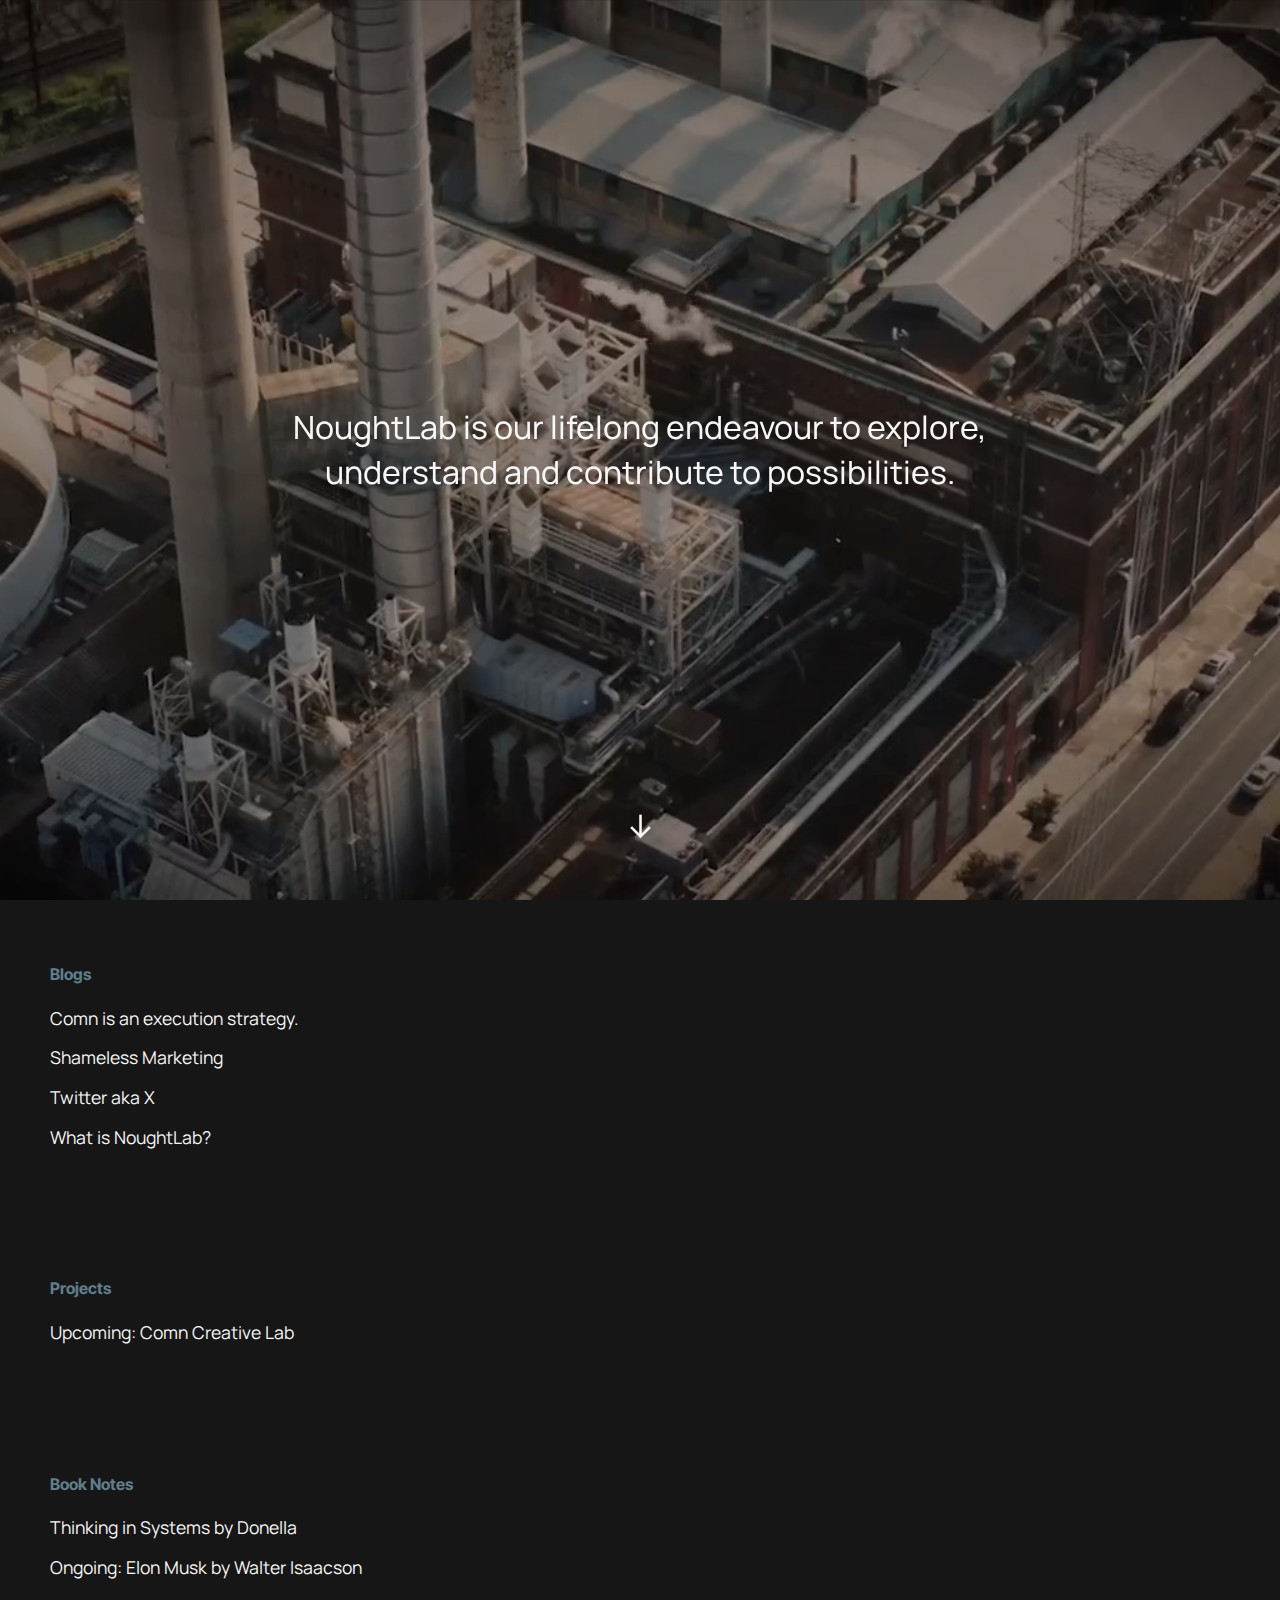
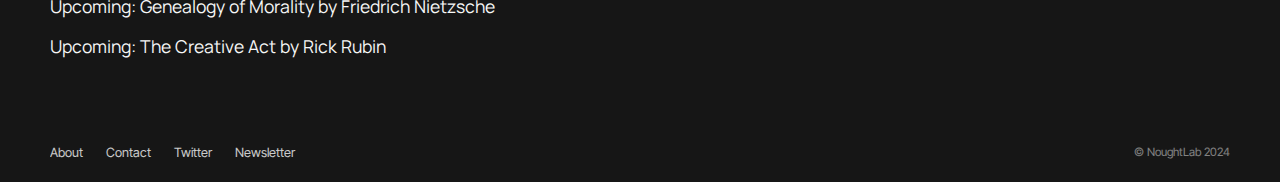
<file: index.html>
<!DOCTYPE html>
<html lang="en">
<head>
    
<script async src="https://www.googletagmanager.com/gtag/js?id=G-RJGYG67PS4"></script>
<script>
  window.dataLayer = window.dataLayer || [];
  function gtag(){dataLayer.push(arguments);}
  gtag('js', new Date());

  gtag('config', 'G-RJGYG67PS4');
    
</script>

    <meta charset="UTF-8">
    <meta name="viewport" content="width=device-width, initial-scale=1.0">
    <meta property="og:title" content="NoughtLab" />
    <meta property="og:description" content="A space for us to share, a space for you to explore." />
    <meta property="og:image" content="https://anuragmmer.github.io/noughtlab/meta/noughtlab.png" />
    <meta property="og:url" content="https://noughtlab.com/" />
    <meta property="og:type" content="website" />
    <meta
      name="description"
      content="NoughtLab is our home on the internet, where we document our projects, thoughts, and learnings.">

    <meta name="twitter:card" content="summary_large_image">
    <meta name="twitter:title" content="NoughtLab">
    <meta name="twitter:description" content="NoughtLab is our home on the internet, where we document our projects, thoughts, and learnings.">
    <meta name="twitter:image" content="https://anuragmmer.github.io/noughtlab/meta/noughtlab.png">
    <meta name="twitter:site" content="@NoughtLab">

    <title>NoughtLab</title>
    <link rel="icon" href="https://raw.githubusercontent.com/anuragmmer/noughtlab/main/meta/favicon.png" type="image/png">
    <link href="https://fonts.googleapis.com/css2?family=Inter+Tight:wght@100;400;700&display=swap" rel="stylesheet">
    <link href="https://fonts.googleapis.com/css2?family=Manrope:wght@200..800&display=swap" rel="stylesheet">
    <link rel="stylesheet" href="https://cdnjs.cloudflare.com/ajax/libs/font-awesome/4.7.0/css/font-awesome.min.css">

    <link rel="stylesheet" href="/styles/land.css">
</head>
<body class="dark-mode">
    
    <div class="main-content">
        <div class="intro-section">
            <video class="video-background" id="intro-video" loop muted playsinline autoplay disableRemotePlayback>
                <source src="assets/intro.mp4" type="video/mp4">
                Your browser does not support the video tag.
            </video>
            <div class="intro-text">
                NoughtLab is our lifelong endeavour to explore, understand and contribute to possibilities.
            </div>
            <div class="scroll-indicator">↓</div>
        </div>

        <div class="header">
            <div class="header-text">
                NoughtLab is our lifelong endeavour to explore, understand and contribute to possibilities. &nbsp;
            </div>
        </div>


        <div class="content-section">
            <h2 class="section-heading" id="blogs-heading">Blogs</h2>

            
            <div class="item">
                <a href="blogs/comn-is-an-execution-strategy.html" class="item-title">Comn is an execution strategy.</a>
            </div>

              <div class="item">
                <a href="blogs/shameless-marketing.html" class="item-title">Shameless Marketing</a>
            </div>          
            
            <div class="item">
                <a href="blogs/twitter-aka-x.html" class="item-title">Twitter aka X</a>
            </div>

            <div class="item">
                <a href="blogs/wht-nlb.html" class="item-title">What is NoughtLab?</a>
            </div>

        </div>

        <div class="content-section">
            <h2 class="section-heading" id="projects">Projects</h2>

            <div class="item">
                <a href="https://comnstudio.com/" class="item-title">Upcoming: Comn Creative Lab</a>
            </div>

        </div>

        <div class="content-section">
            
            <h2 class="section-heading" id="books-heading">Book Notes</h2>

            <div class="item">
                <a href="https://docs.google.com/document/d/1gxwP4BaRGCsdtT-sLjZHfvvj3NilBuEN9kXefjUnG4k/edit?usp=sharing" class="item-title">Thinking in Systems by Donella </a>
            </div>

            <div class="item">
                <a href="https://www.goodreads.com/review/list/68739891-anurag-kumar?ref=nav_mybooks&shelf=currently-reading" class="item-title">Ongoing: Elon Musk by Walter Isaacson </a>
            </div>
            
            <div class="item">
                <a href="#" class="item-title">Upcoming: Genealogy of Morality by Friedrich Nietzsche </a>
            </div>
            
            <div class="item">
                <a href="#" class="item-title">Upcoming: The Creative Act by Rick Rubin </a>
            </div>

        </div>



        <div class="footer">
            <div class="footer-links">
                <a href="#" id="about-link">About</a>
                <a href="#" id="contact-link">Contact</a>
                <a href="https://x.com/NoughtLab" id="Twitter">Twitter</a>
                <a href="https://newsletter.noughtlab.com/" id="Twitter">Newsletter</a>
            </div>
            <div class="copyright">© NoughtLab 2024</div>
        </div>
    </div>

    <div class="modal-section" id="about-section">
        <div class="modal-content">
            <p>This is where we gather and share what we're learning about everything from economics to design, market research to psychology. As we keep digging into new ideas, we’ll be posting what we find—insights, observations, experiments—right here.</p>
            <a href="#" class="back-button" data-modal="about-section"><span class="back-arrow">↤</span></a>
        </div>
    </div>

    <div class="modal-section" id="contact-section">
        <div class="modal-content">
            <div class="contact-info">
                <h3>Anurag Kumar  <a href="https://x.com/anrg_u"><i class="fa fa-twitter" style="font-size:24px;color:rgb(29, 161, 242)"></i></a></h3>
                <p1>Brand Designer, Lead Researcher</p1>
                <p2><a href="mailto:anurg@gmx.com">anurg@gmx.com</a></p2>
            </div>
            <div class="contact-info">
                <h3>Kumar Aadarsh  <a href="https://x.com/JustKumarr"><i class="fa fa-twitter" style="font-size:24px;color:rgb(29, 161, 242)"></i></a></h3>
                <p1>Consumer Researcher</p1>
                <p2><a href="mailto:arsh.kumar.aadarsh@gmail.com">arsh.kumar.aadarsh@gmail.com</a></p2>
                
            </div>

            <a href="#" class="back-button" data-modal="contact-section"><span class="back-arrow">↤</span></a>
        </div>
    </div>
    <script src="/scripts/land.js"></script>
</body>
</html>
</file>
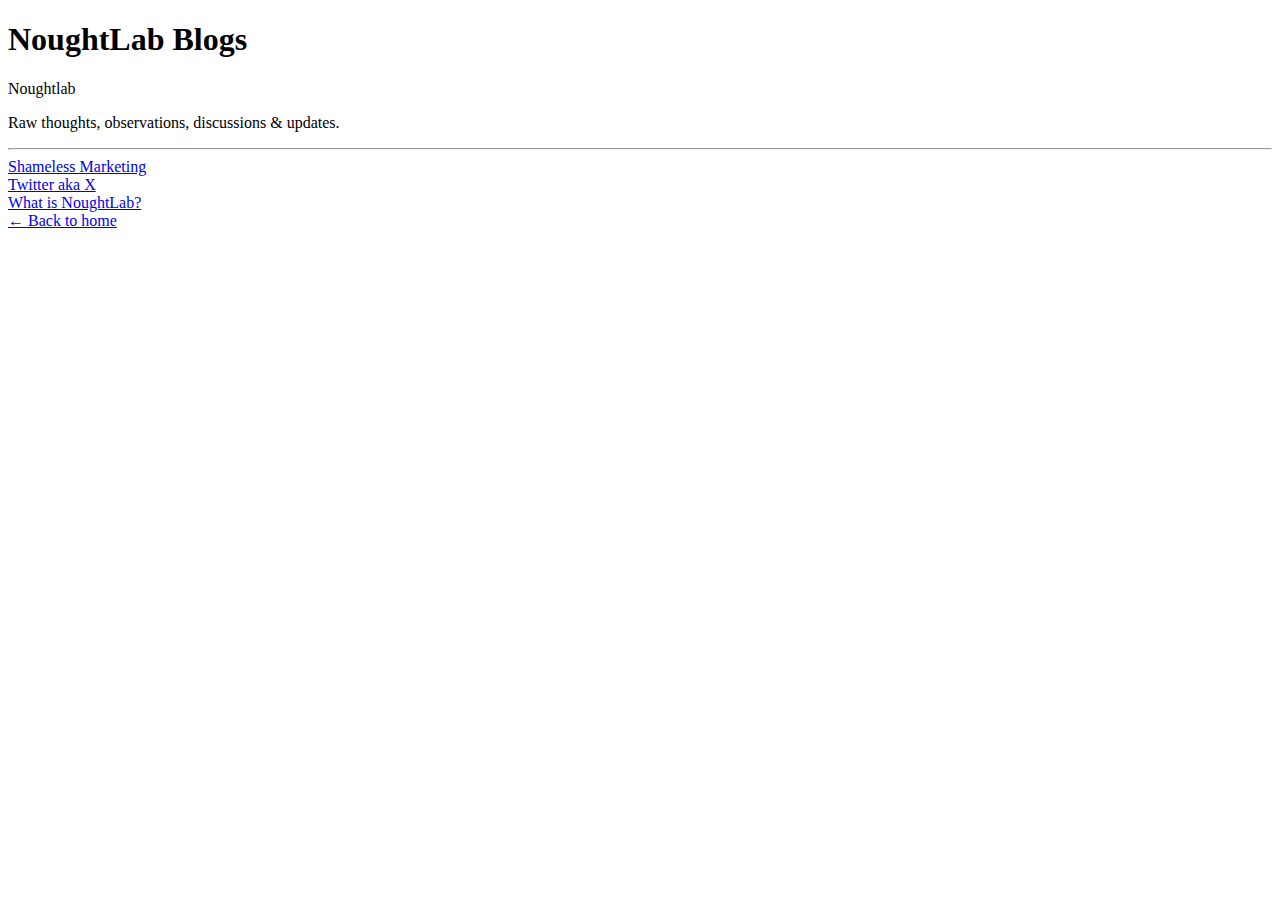
<file: blogs/index.html>
<!DOCTYPE html>
<html lang="en">
<head>
    
   <style>

  </style>
    
    <script>
        window.dataLayer = window.dataLayer || [];
        function gtag(){dataLayer.push(arguments);}
        gtag('js', new Date());
      
        gtag('config', 'G-RJGYG67PS4');
      </script>
      
    <meta charset="UTF-8">
    <meta name="viewport" content="width=device-width, initial-scale=1.0">

    <meta property="og:description" content="Raw thoughts, observations, discussions & updates." />
    <meta property="og:image" content="https://anuragmmer.github.io/noughtlab/meta/blogs.png" />
    <meta property="og:url" content="https://noughtlab.com/blogs" />
    <meta property="og:type" content="website" />
    
    <meta name="twitter:card" content="summary_large_image">
    <meta name="twitter:title" content="Blogs | NoughtLab">
    <meta name="twitter:description" content="Raw thoughts, observations, discussions & updates.">
    <meta name="twitter:image" content="https://anuragmmer.github.io/noughtlab/meta/blogs.png">
    <meta name="twitter:site" content="@NoughtLab">

    <title>NoughtLab Blogs</title>
    <link rel="icon" href="https://raw.githubusercontent.com/anuragmmer/noughtlab/main/meta/favicon.png" type="image/png">
    <link href="https://fonts.googleapis.com/css2?family=Inter+Tight:wght@300&family=Manrope:wght@100;400&display=swap" rel="stylesheet">
    <style>
        
    ::selection {
      background-color: #FFD700; 
      color: #000; 

        :root {
            --bg-color: #161616;
            --text-color: #f7f7f7;
            --header-bg: rgba(26, 26, 26, 0.9);
        }

        body {
            font-family: 'Manrope', sans-serif;
            line-height: 1.6;
            color: var(--text-color);
            background-color: var(--bg-color);
            max-width: 800px;
            margin: 0 auto;
            padding: 20px;
            transition: background-color 0.3s, color 0.3s;
        }

        header {
            position: fixed;
            top: 0;
            left: 0;
            right: 0;
            background-color: var(--header-bg);
            padding: 10px 20px;
            display: flex;
            justify-content: space-between;
            align-items: center;
            z-index: 1000;
            transition: transform 0.3s;
            transform: translateY(-100%);
        }

        header.visible {
            transform: translateY(0);
        }

        #header-title {
            font-size: 2em;
            margin: 0;
            white-space: nowrap;
            overflow: hidden;
            text-overflow: ellipsis;
            max-width: 70%;
        }

        #logo {
            font-family: 'Manrope', sans-serif;
            font-weight: 100;
            font-size: 1.2em;
        }

        .horizontal-line {
            border: none;
            height: 1px;
            background-color: var(--text-color);
            margin: 0.8rem 0;
            opacity: 10%;
        }

        .blog-list {
            margin-bottom: 4rem;
        }
         
        .back-link {
            margin-top: 2em;
            margin-bottom: 1rem;
            display: inline-block;
            text-decoration: none;
            color: #f7f7f7;
            opacity: 50%;
            
        }


        .description {
            font-family: 'Inter Tight', sans-serif;
            margin-bottom: 1rem;
            font-weight: 100;
            font-size: 0.9rem;
            opacity: 100%;
            color: #607d8b;
        }

        .blog-preview {
            margin-top: 2rem;
            margin-bottom: -1rem;
        }

        .blog-title {
            font-size: 1.4rem;
            color: var(--text-color);
            text-decoration: none;
            position: relative;
            display: inline-block;
        }

        .blog-title::after {
            content: '';
            position: absolute;
            width: 100%;
            height: 1px;
            bottom: -2px;
            left: 0;
            background-color: var(--text-color);
            transform-origin: bottom right;
            transform: scaleX(0);
            transition: transform 0.2s ease;
        }

        .blog-title:hover::after {
            transform: scaleX(1);
            transform-origin: bottom left;

        }

        @media (max-width: 600px) {
            body {
                padding: 20px; 
                margin-top: 25vh;
            }

            #header-title {
                font-size: 1.2em;
            }

            #logo {
                font-size: 1em;
            }

            .content {
                margin-top: 50px; 
            }
        }
    </style>
</head>
<body>
    <header>
        <h1 id="header-title">NoughtLab Blogs</h1>
        <div id="logo">Noughtlab</div>
    </header>

    <div class="main-content">
        <section class="content-section">
            <p class="description">
                Raw thoughts, observations, discussions & updates.
            </p>
            <hr class="horizontal-line">

        <section class="blog-list">

            <div class="blog-preview">
                <a href="shameless-marketing.html" class="blog-title">Shameless Marketing</a>
            </div>          
            

            <div class="blog-preview">

                <a href="twitter-aka-x.html" class="blog-title">Twitter aka X</a>

            </div>

            <div class="blog-preview">

                <a href="wht-nlb.html" class="blog-title">What is NoughtLab?</a>

            </div>



        </section>

            <div class="back-button">
                <a href="/" class="back-link">← Back to home</a>
            </div>
            
        </section>
    </div>

    <script>
        document.addEventListener('DOMContentLoaded', () => {
            const header = document.querySelector('header');
            const headerTitle = document.getElementById('header-title');
            const logo = document.getElementById('logo');
            const originalTitle = headerTitle.textContent;

            window.addEventListener('scroll', () => {
                if (window.scrollY > 100) {
                    header.classList.add('visible');
                    headerTitle.style.display = 'block';
                    logo.style.display = 'none';
                } else {
                    header.classList.remove('visible');
                    headerTitle.textContent = originalTitle;
                    logo.style.display = 'block';
                }
            });
        });
    </script>
</body>
</html>
</file>
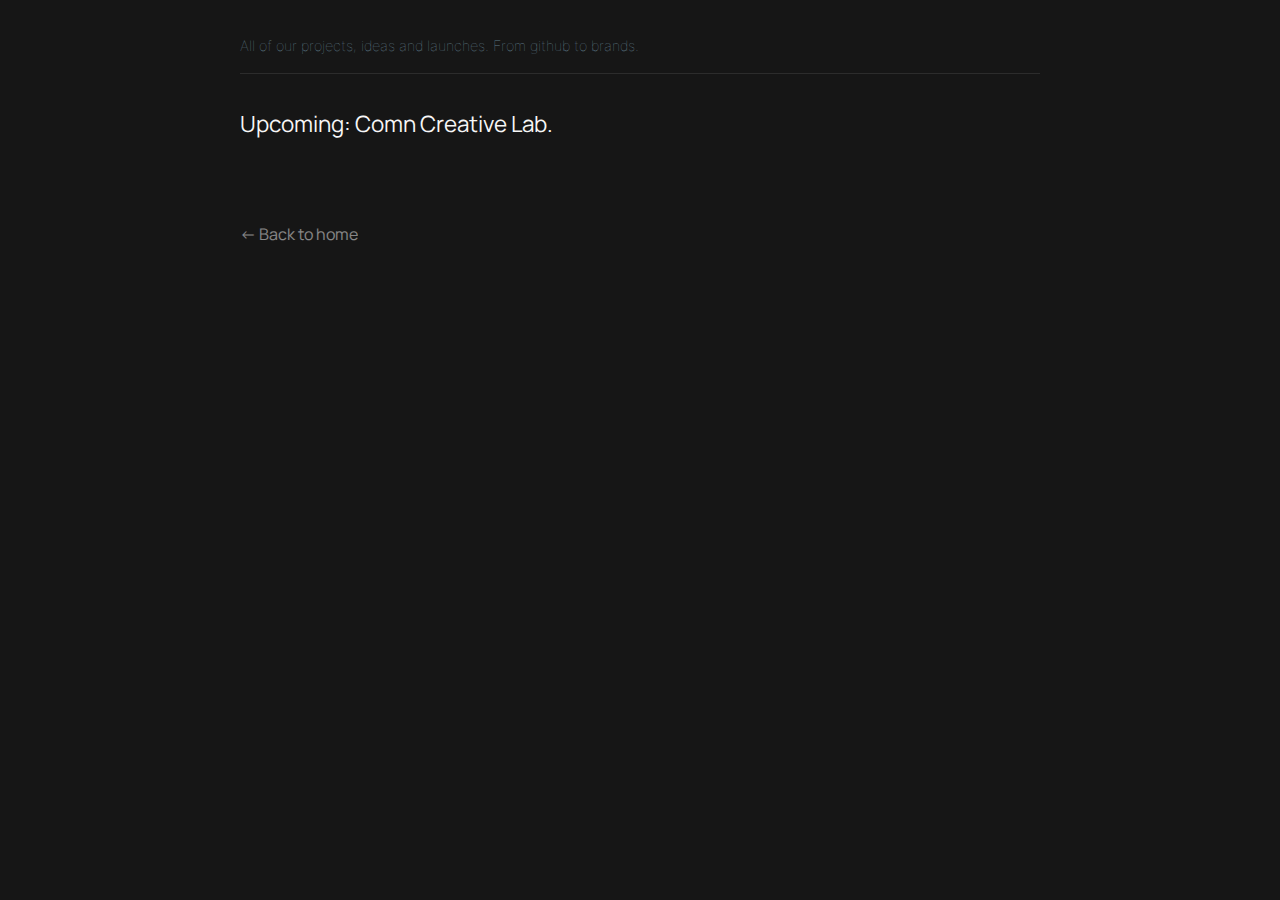
<file: projects/index.html>
<!DOCTYPE html>
<html lang="en">
<head>

    <script>
        window.dataLayer = window.dataLayer || [];
        function gtag(){dataLayer.push(arguments);}
        gtag('js', new Date());
      
        gtag('config', 'G-RJGYG67PS4');
      </script>      

    <meta charset="UTF-8">
    <meta name="viewport" content="width=device-width, initial-scale=1.0">

    <meta property="og:description" content="All of our projects, ideas and launches." />
    <meta property="og:image" content="https://anuragmmer.github.io/noughtlab/meta/projects.png" />
    <meta property="og:url" content="https://noughtlab.com/projects" />
    <meta property="og:type" content="website" />
    
    <meta name="twitter:card" content="summary_large_image">
    <meta name="twitter:title" content="Projects | NoughtLab">
    <meta name="twitter:description" content="All of our projects, ideas and launches.">
    <meta name="twitter:image" content="https://anuragmmer.github.io/noughtlab/meta/projects.png">
    <meta name="twitter:site" content="@NoughtLab">

    <title>NoughtLab Projects</title>
    <link rel="icon" href="https://raw.githubusercontent.com/anuragmmer/noughtlab/main/meta/favicon.png" type="image/png">
    <link href="https://fonts.googleapis.com/css2?family=Inter+Tight:wght@300&family=Manrope:wght@100;400&display=swap" rel="stylesheet">
    <style>
        :root {
            --bg-color: #161616;
            --text-color: #f7f7f7;
            --header-bg: rgba(26, 26, 26, 0.9);
        }

        body {
            font-family: 'Manrope', sans-serif;
            line-height: 1.6;
            color: var(--text-color);
            background-color: var(--bg-color);
            max-width: 800px;
            margin: 0 auto;
            padding: 20px;
            transition: background-color 0.3s, color 0.3s;
        }

        header {
            position: fixed;
            top: 0;
            left: 0;
            right: 0;
            background-color: var(--header-bg);
            padding: 10px 20px;
            display: flex;
            justify-content: space-between;
            align-items: center;
            z-index: 1000;
            transition: transform 0.3s;
            transform: translateY(-100%);
        }

        header.visible {
            transform: translateY(0);
        }

        #header-title {
            font-size: 2em;
            margin: 0;
            white-space: nowrap;
            overflow: hidden;
            text-overflow: ellipsis;
            max-width: 70%;
        }

        #logo {
            font-family: 'Manrope', sans-serif;
            font-weight: 100;
            font-size: 1.2em;
        }

        .horizontal-line {
            border: none;
            height: 1px;
            background-color: var(--text-color);
            margin: 0.8rem 0;
            opacity: 10%;
        }

        .project-list {
            margin-bottom: 4rem;
        }
         
        .back-link {
            margin-top: 2em;
            margin-bottom: 1rem;
            display: inline-block;
            text-decoration: none;
            color: #f7f7f7;
            opacity: 50%;
            
        }


        .description {
            font-family: 'Inter Tight', sans-serif;
            margin-bottom: 1rem;
            font-weight: 100;
            font-size: 0.9rem;
            opacity: 100%;
            color: #607d8b;
        }

        .project-preview {
            margin-top: 2rem;
            margin-bottom: -1rem;
        }

        .project-title {
            font-size: 1.4rem;
            color: var(--text-color);
            text-decoration: none;
            position: relative;
            display: inline-block;
        }

        .project-title::after {
            content: '';
            position: absolute;
            width: 100%;
            height: 2px;
            bottom: -4px;
            left: 0;
            background-color: var(--text-color);
            transform-origin: bottom right;
            transform: scaleX(0);
            transition: transform 0.2s ease-out;
        }

        .project-title:hover::after {
            transform: scaleX(1);
            transform-origin: bottom left;

        }

        @media (max-width: 600px) {
            body {
                padding: 20px; 
                margin-top: 25vh;
            }

            #header-title {
                font-size: 1.2em;
            }

            #logo {
                font-size: 1em;
            }

            .content {
                margin-top: 50px; 
            }
        }
    </style>
</head>
<body>
    <header>
        <h1 id="header-title">NoughtLab Projects</h1>
        <div id="logo">Noughtlab</div>
    </header>

    <div class="main-content">
        <section class="content-section">
            <p class="description">
                All of our projects, ideas and launches. From github to brands.
            </p>
            <hr class="horizontal-line">

        <section class="project-list">


            <div class="project-preview">
                <a href="#" class="project-title">Upcoming: Comn Creative Lab.</a>
            </div>


        </section>
            <div class="back-button">
                <a href="/" class="back-link">← Back to home</a>
            </div>
        </section>
    </div>

    <script>
        document.addEventListener('DOMContentLoaded', () => {
            const header = document.querySelector('header');
            const headerTitle = document.getElementById('header-title');
            const logo = document.getElementById('logo');
            const originalTitle = headerTitle.textContent;

            window.addEventListener('scroll', () => {
                if (window.scrollY > 100) {
                    header.classList.add('visible');
                    headerTitle.style.display = 'block';
                    logo.style.display = 'none';
                } else {
                    header.classList.remove('visible');
                    headerTitle.textContent = originalTitle;
                    logo.style.display = 'block';
                }
            });
        });
    </script>
</body>
</html>
</file>
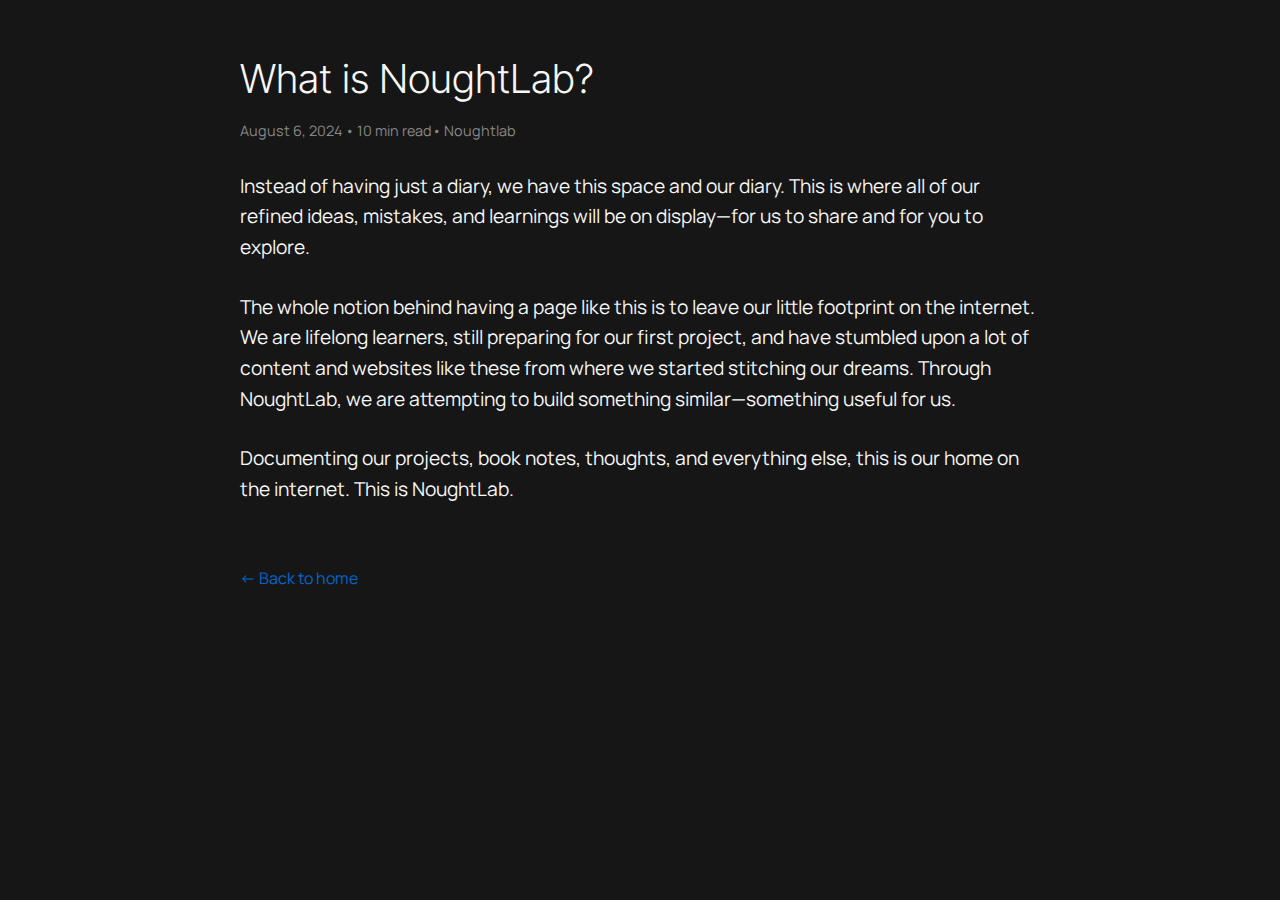
<file: what_is_noughtlab.html>
<!DOCTYPE html>
<html lang="en">
<head>
    <meta charset="UTF-8">
    <meta name="viewport" content="width=device-width, initial-scale=1.0">
    <title>What is NoughtLab? | Noughtlab</title>
    <link href="https://fonts.googleapis.com/css2?family=Inter+Tight:wght@400;700&family=Manrope:wght@400;700&family=Playfair+Display:wght@700&display=swap" rel="stylesheet">
    <link rel="stylesheet" href="bg-styles.css">
</head>
<body class="dark-mode">
    <header>
        <h1 id="header-title">What is NoughtLab?</h1>
        <div id="logo">Noughtlab</div>
        <button id="theme-toggle" aria-label="Toggle dark mode">💡</button>
    </header>
    <main>
        <article>
            <h1>What is NoughtLab?</h1>
            <div class="meta">August 6, 2024 • 10 min read• Noughtlab</div>
            <div class="content">
                <p>Instead of having just a diary, we have this space and our diary. This is where all of our refined ideas, mistakes, and learnings will be on display—for us to share and for you to explore.</p>

                <p>The whole notion behind having a page like this is to leave our little footprint on the internet. We are lifelong learners, still preparing for our first project, and have stumbled upon a lot of content and websites like these from where we started stitching our dreams. Through NoughtLab, we are attempting to build something similar—something useful for us.</p>
                
                <p>Documenting our projects, book notes, thoughts, and everything else, this is our home on the internet. This is NoughtLab.</p>
                
            </div>
        </article>
    </main>
    <a href="/" class="back-link">← Back to home</a>
    <script src="bg-script.js"></script>
</body>
</html>
</file>
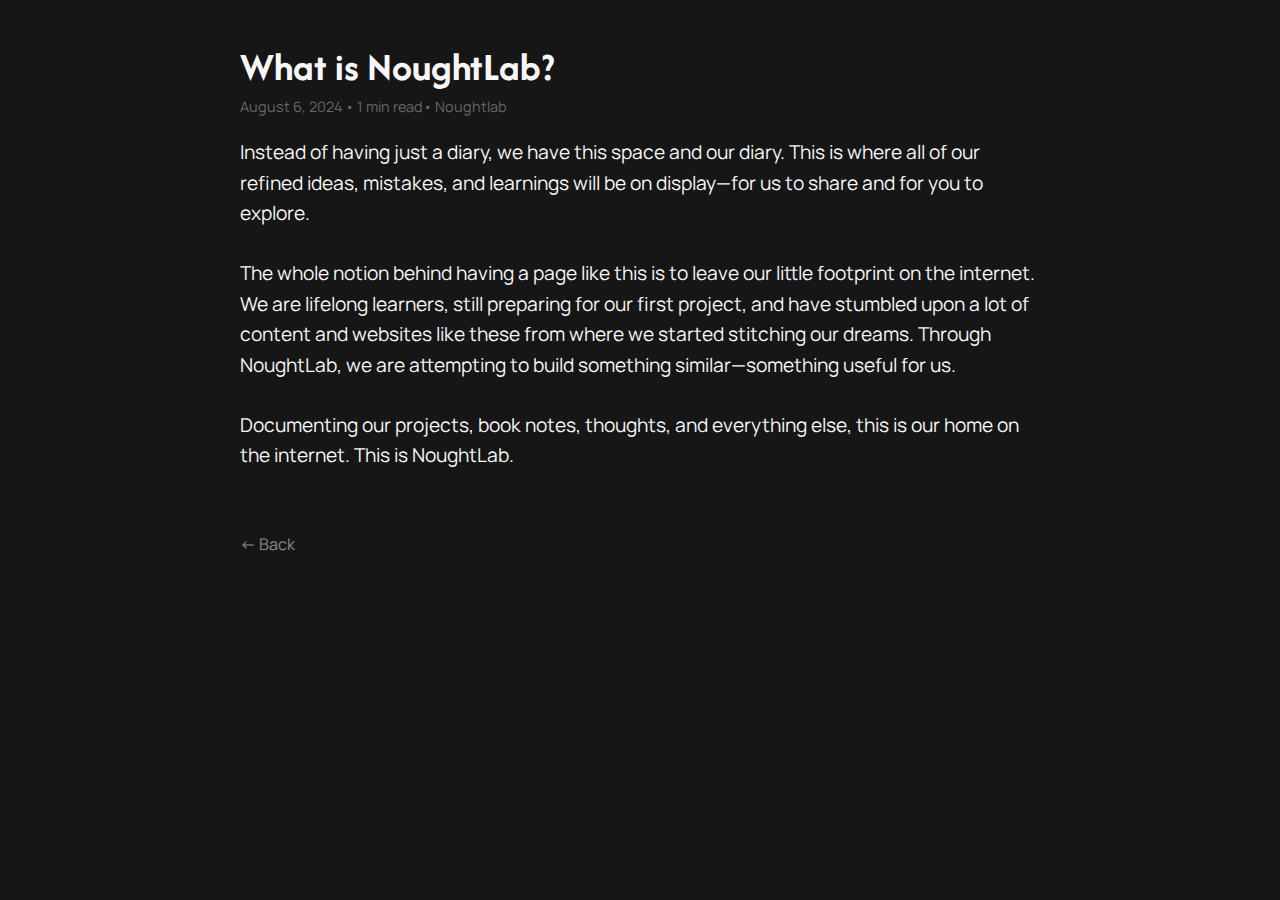
<file: blogs/wht-nlb.html>
<!DOCTYPE html>
<html lang="en">
<head>
    
<!-- Google tag (gtag.js) -->
<script async src="https://www.googletagmanager.com/gtag/js?id=G-RJGYG67PS4"></script>
<script>
  window.dataLayer = window.dataLayer || [];
  function gtag(){dataLayer.push(arguments);}
  gtag('js', new Date());

  gtag('config', 'G-RJGYG67PS4');
</script>

    <meta charset="UTF-8">
    <meta name="viewport" content="width=device-width, initial-scale=1.0">

    <meta property="og:description" content="The idea behind NoughtLab." />
    <meta property="og:image" content="https://anuragmmer.github.io/noughtlab/meta/blogs.png" />
    <meta property="og:url" content="https://noughtlab.com/wht-nlb.com" />
    <meta property="og:type" content="website" />
    
    <meta name="twitter:card" content="summary_large_image">
    <meta name="twitter:title" content="What is NoughtLab?">
    <meta name="twitter:description" content="The idea behind NoughtLab.">
    <meta name="twitter:image" content="https://anuragmmer.github.io/noughtlab/meta/blogs.png">
    <meta name="twitter:site" content="@NoughtLab">
    
    <title>What is NoughtLab? | Noughtlab</title>
    <link rel="icon" href="https://raw.githubusercontent.com/anuragmmer/noughtlab/main/meta/favicon.png" type="image/png">
    <link href="https://fonts.googleapis.com/css2?family=Inter+Tight:wght@400;700&family=Manrope:wght@400;700&family=Playfair+Display:wght@700&display=swap" rel="stylesheet">
    <link rel="stylesheet" href="bg-styles.css">
</head>
<body class="dark-mode">
    <header>
        <h1 id="header-title">What is NoughtLab?</h1>
        <div id="logo">Noughtlab</div>
        <button id="theme-toggle" aria-label="Toggle dark mode"></button>
    </header>
    <main>
        <article>
            <h1>What is NoughtLab?</h1>
            <div class="meta">August 6, 2024 • 1 min read• Noughtlab</div>
            <div class="content">
                <p>Instead of having just a diary, we have this space and our diary. This is where all of our refined ideas, mistakes, and learnings will be on display—for us to share and for you to explore.</p>

                <p>The whole notion behind having a page like this is to leave our little footprint on the internet. We are lifelong learners, still preparing for our first project, and have stumbled upon a lot of content and websites like these from where we started stitching our dreams. Through NoughtLab, we are attempting to build something similar—something useful for us.</p>
                
                <p>Documenting our projects, book notes, thoughts, and everything else, this is our home on the internet. This is NoughtLab.</p>
                
            </div>
        </article>
    </main>
    <a href="/blogs" class="back-link">← Back</a>
    <script src="bg-script.js"></script>
</body>
</html>
</file>
<file: styles/land.css>
:root {
    --bg-color: #161616;
    --text-color: #f7f7f7;
    --inverse-bg-color: #161616;
    --inverse-text-color: #f7f7f7;
    --bg-color-rgb: 22, 22, 22;
    --text-color-rgb: 247, 247, 247;
}
body, html {
    margin: 0;
    padding: 0;
    font-family: 'Inter Tight', sans-serif;
    line-height: 1.4;
    min-height: 100vh;
    scroll-behavior: smooth;
    color: var(--text-color);
    background-color: var(--bg-color);
    transition: background-color 0.3s ease, color 0.3s ease;
}
body.dark-mode {
    --bg-color: #161616;
    --text-color: #f7f7f7;
    --inverse-bg-color: #161616;
    --inverse-text-color: #f7f7f7;
    --bg-color-rgb: 22, 22, 22;
    --text-color-rgb: 247, 247, 247;
}

/* WebKit Browsers (Chrome, Safari) */
::-webkit-scrollbar {
    width: 2px; 
}

::-webkit-scrollbar-track {
    background: #16161600; 
}

::-webkit-scrollbar-thumb {
    background: #888; 
    border-radius: 4px; 
}

::-webkit-scrollbar-thumb:hover {
    background: #3a3a3a; 
}

/* Firefox */
html {
    scrollbar-width: thin; 
    scrollbar-color: #888 #16161600; 
}

/* For Edge and Internet Explorer (using vendor prefixes) */
@-ms-viewport {
    width: device-width;
}

.ms-scrollbar {
    scrollbar-color: #888 #16161600; 
}

.intro-section {
    height: 100vh;
    display: flex;
    flex-direction: column;
    align-items: center;
    justify-content: center;
    padding: 0 50px;
    position: relative;
    overflow: hidden;
}
.intro-text {
    font-family: "Manrope", sans-serif;
    font-optical-sizing: auto;
    font-weight: 448;
    font-style: normal;
    font-size: 2em;
    max-width: 800px;
    text-align: center;
    transition: all 0.5s ease;
    z-index: 2;
    color: var(--text-color);
}
.video-background {
    position: absolute;
    top: 0;
    left: 0;
    width: 100%;
    height: 100%;
    object-fit: cover;
    z-index: 1;
    opacity: 0;
    transition: opacity 1s ease, filter 1s ease;
    filter: blur(0px) brightness(0.7);
    border: none;
    pointer-events: none;
}
.scroll-indicator {
    position: absolute;
    bottom: 50px;
    left: 50%;
    transform: translateX(-50%);
    font-size: 2em;
    animation: bounce 2s infinite;
    opacity: 1;
    transition: opacity 0.5s ease;
    z-index: 2;
}
@keyframes bounce {
    0%, 20%, 50%, 80%, 100% {
        transform: translateY(0) translateX(-50%);
    }
    40% {
        transform: translateY(-30px) translateX(-50%);
    }
    60% {
        transform: translateY(-15px) translateX(-50%);
    }
}
.header {
    position: fixed;
    top: 0;
    left: 0;
    right: 0;
    background-color: var(--inverse-bg-color);
    color: var(--inverse-text-color);
    padding: 20px 0;
    transform: translateY(-100%);
    transition: transform 0.5s ease;
    z-index: 1000;
    overflow: hidden;
}
.header-text {
    font-family: "Manrope", sans-serif;
    font-optical-sizing: auto;
    font-weight: 400;
    font-style: normal;
    font-size: 1.2em;
    white-space: nowrap;
    display: inline-block;
    padding-left: 100%;
    animation: marquee 30s linear infinite;
}
@keyframes marquee {
    0% {
        transform: translate(0, 0);
    }
    100% {
        transform: translate(-100%, 0);
    }
}
.content-section {
    padding: 50px;
        margin-bottom: 0px;

}
.section-heading {
    font-optical-sizing: auto;
    font-size: 28px;
    font-weight: 700;
    font-style: normal;
    color: #607D8B;
    margin-bottom: 20px;
    font-size: 1rem;
    display: inline-block;
}
.item {
    margin-bottom: 15px;
}
.item-title {
    font-family: "Manrope", sans-serif;
    font-optical-sizing: auto;
    font-weight: 400;
    font-style: normal;
    font-size: 1.1rem;
    color: var(--text-color);
    text-decoration: none;
    position: relative;
    display: inline-block;
    transition: all 0.3s ease;
}
.item-title::after {
    content: '';
    position: absolute;
    width: 100%;
    height: 1px;
    bottom: -2px;
    left: 0;
    background-color: var(--text-color);
    transform: scaleX(0);
    transform-origin: bottom right;
    transition: transform 0.3s ease;
}
.item-title:hover::after {
    transform: scaleX(1);
    transform-origin: bottom left;
}
.item-title:hover::before {
    content: '→';
    position: absolute;
    right: -25px;
    top: 50%;
    transform: translateY(-50%);
    opacity: 0;
    transition: opacity 0.3s ease, right 0.3s ease;
}
.item-title:hover::before {
    opacity: 1;
    right: -20px;
}
.footer {
    font-size: 0.8rem;
    opacity: 80%;
    padding: 20px 50px;
    display: flex;
    flex-direction: row;
    justify-content: space-between;
    align-items: center;
}
.footer-links a {
    color: var(--text-color);
    text-decoration: none;
    margin-right: 20px;
    position: relative;
}
.footer-links a::after {
    content: '';
    position: absolute;
    width: 100%;
    height: 1px;
    bottom: -2px;
    left: 0;
    background-color: var(--text-color);
    transform: scaleX(0);
    transform-origin: bottom right;
    transition: transform 0.3s ease;
}
.footer-links a:hover::after {
    transform: scaleX(1);
    transform-origin: bottom left;
}
.copyright {
    opacity: 60%;
    font-size: 0.9em;
}
.dark-mode-toggle {
    position: fixed;
    top: 15px;
    right: 20px;
    background: none;
    border: none;
    color: var(--text-color);
    font-size: 1.5em;
    cursor: pointer;
    z-index: 1001;
}
.blur {
    filter: blur(5px);
    transition: filter 0.3s ease;
}
.modal-section {
    position: fixed;
    top: 0;
    left: 0;
    width: 100%;
    height: 100%;
    background-color: var(--bg-color);
    display: none;
    justify-content: center;
    align-items: center;
    z-index: 1001;
    opacity: 0;
    transition: opacity 0.5s ease;
}
.modal-content {
    max-width: 800px;
    max-height: 90%;
    font-size: 1.5rem;
    width: 80%;
    padding: 40px;
    color: var(--text-color);
    text-align: left;
}
.modal-content p, .modal-content .contact-info {
    opacity: 0;
    transform: translateY(20px);
    transition: opacity 0.5s ease, transform 0.5s ease;
}
.modal-content p1 {
    font-size: 0.8rem;
    color: #5a5a5a;
    display: block;
    margin-bottom: 5px;
}
.modal-content p2 {
    font-size: 1rem;
}

.modal-content p2 a {
    font-size: 1rem !important;
    color: #607D8B !important;
    text-decoration: none !important;
}

.modal-content h2 {
    font-family: 'Inter Tight', sans-serif;
    font-weight: 400;
    font-size: 2rem;
    margin-bottom: 10px;
    text-align: left;
    justify-content: left;
}

.back-button {
    display: inline-block;
    margin-top: 20px;
    margin-right: 0px;
    font-size: 0rem;
    color: #858585;
    text-decoration: none;
    font-family: 'Inter Tight', sans-serif;
    position: relative;
    padding-right: 0px;
    opacity: 0%;
    padding-left: 0px;
    transform: translateY(20px);
    transition: opacity 0.5s ease, transform 0.5s ease;
}
.back-button::after {
    content: '';
    position: absolute;
    width: 100%;
    height: 1px;
    bottom: -6px;
    left: 0;
    background-color: var(--text-color);
    transform: scaleX(0);
    transform-origin: bottom right;
    transition: transform 0.3s ease;
}
.back-button:hover::after {
    transform: scaleX(1);
    transform-origin: bottom left;
}
.back-arrow {
    margin-right: 0px;
    font-size: 2rem;
}
.contact-info {
    margin-bottom: 20px;
}
.contact-info h3 {
    margin-bottom: 2px;
}
@media (max-width: 768px) {
    .intro-text {
        font-size: 1.5em;
    }
    .content-section {
        padding: 30px;
    }
    .footer {
        font-size: 0.8rem;
        flex-direction: row;
        border-top: solid 1px #161616;
        justify-content: space-between;
        padding: 20px 30px;

        align-items: flex-start;
    }
    .footer-links {
        margin-bottom: 5px;
    }
    .modal-content {
        max-width: 90%;
        padding: 20px 5%;
        font-size: 1.2rem;
    }
    .modal-content p1 {
        margin-bottom: 5px;
    }
}
</file>
<file: bg-styles.css>
/* styles.css */
:root {
    --bg-color: #f7f7f7;
    --text-color: #161616;
    --header-bg: rgba(255, 255, 255, 0.9);
}

body {
    font-family: 'Manrope', sans-serif;
    line-height: 1.6;
    color: var(--text-color);
    background-color: var(--bg-color);
    max-width: 800px;
    margin: 0 auto;
    padding: 20px;
    transition: background-color 0.3s, color 0.3s;
}

header {
    position: fixed;
    top: 0;
    left: 0;
    right: 0;
    background-color: var(--header-bg);
    padding: 10px 20px;
    display: flex;
    justify-content: space-between;
    align-items: center;
    z-index: 1000;
    transition: transform 0.3s;
    transform: translateY(-100%);
}

header.visible {
    transform: translateY(0);
}

h1 {
    font-family: 'Inter Tight', serif;
    font-weight: 300;
    font-size: 2.5em;
    margin-bottom: 0.2em;
}

#header-title {
    font-size: 2em;
    margin: 0;
    white-space: nowrap;
    overflow: hidden;
    text-overflow: ellipsis;
    max-width: 70%;
}

#logo {
    font-family: 'Manrope', sans-serif;
    font-weight: 100;
    font-size: 1.2em;
}

.meta {
    color: #888;
    font-size: 0.9em;
    margin-bottom: 2em;
}

.content p {
    margin-bottom: 1.5em;
    font-size: 1.2rem
}


a {
    color: #0066cc;
    text-decoration: none;
}

a:hover {
    text-decoration: underline;
}

.back-link {
    margin-top: 2em;
    display: inline-block;
}

#theme-toggle {
    background: none;
    border: none;
    font-size: 1.5em;
    cursor: pointer;
}

/* Dark mode styles */
body.dark-mode {
    --bg-color: #161616;
    --text-color: #f7f7f7;
    --header-bg: rgba(26, 26, 26, 0.9);
}

/* Mobile responsive styles */
@media (max-width: 600px) {
    body {
        padding: 10px;
    }

    h1 {
        font-size: 2em;
    }

    #header-title {
        font-size: 1.2em;
    }

    #logo {
        font-size: 1em;
    }
}
</file>
<file: blogs/bg-styles.css>
@import url('https://fonts.googleapis.com/css2?family=Poppins:wght@400;700&display=swap');
@import url('https://fonts.googleapis.com/css2?family=Afacad+Flux:slnt,wght@-14..14,600&display=swap');

:root {
    --bg-color: #f7f7f7;
    --text-color: #161616;
    --header-bg: rgba(255, 255, 255, 0.9);
}

/* WebKit Browsers (Chrome, Safari) */
::-webkit-scrollbar {
    width: 2px; 
}

::-webkit-scrollbar-track {
    background: #16161600; 
}

::-webkit-scrollbar-thumb {
    background: #888; 
    border-radius: 4px; 
}

::-webkit-scrollbar-thumb:hover {
    background: #3a3a3a; 
}

/* Firefox */
html {
    scrollbar-width: thin; 
    scrollbar-color: #888 #16161600; 
}

/* For Edge and Internet Explorer (using vendor prefixes) */
@-ms-viewport {
    width: device-width;
}

.ms-scrollbar {
    scrollbar-color: #888 #16161600; 
}

body {
    font-family: 'Manrope', sans-serif;
    line-height: 1.6;
    color: var(--text-color);
    background-color: var(--bg-color);
    max-width: 800px;
    margin: 0 auto;
    padding: 20px;
    transition: background-color 0.3s, color 0.3s;
}

header {
    position: fixed;
    top: 0;
    left: 0;
    right: 0;
    background-color: var(--header-bg);
    padding: 10px 20px;
    display: flex;
    justify-content: space-between;
    align-items: center;
    z-index: 1000;
    transition: transform 0.3s;
    transform: translateY(-100%);
}

header.visible {
    transform: translateY(0);
}

h1 {
    font-family: "Afacad Flux", sans-serif;
    font-size: 2.5em;
    line-height: 1em;
    margin-bottom: 0.2em;
}

h2 {
    font-family: 'Poppins', sans-serif;
    font-optical-sizing: auto;
    font-weight: 600;
    font-size: 1.1em;
    color: #607d8b;
    margin-bottom: 0.2em;
}

#header-title {
    font-size: 2em;
    margin: 0;
    white-space: nowrap;
    overflow: hidden;
    text-overflow: ellipsis;
    max-width: 70%;
}

#logo {
    font-family: 'Manrope', sans-serif;
    font-weight: 100;
    font-size: 1.2em;
}

.meta {
    color: #686868;
    font-size: 0.9em;
    margin-bottom: 1em;
}

.content p {
    margin-bottom: 1.5em;
    font-size: 1.2rem
}

blockquote {
    font-size: 1em;
    justify-content: left;
    text-align: left;
    line-height: 1.5;
    margin-bottom: 1.5em;
    border-left: 2px solid #607d8b; 
    padding-left: 16px;          
    margin-left: 0;
}

a {
    color: #f7f7f7;
    text-decoration: none;
    opacity: 50%;
}

.back-link {
    margin-top: 2em;
    display: inline-block;
}

#theme-toggle {
    background: none;
    border: none;
    font-size: 1.5em;
    cursor: pointer;
}

/* dark mode */
body.dark-mode {
    --bg-color: #161616;
    --text-color: #f7f7f7;
    --header-bg: rgba(26, 26, 26, 0.9);
}

/* mobile responsive */

@media (max-width: 600px) {
    body {
        padding: 20px; 
        margin-top: 25vh;
        
    }

    .meta {
        font-size: 0.8em;
        margin-top: 1em;
    }

    h1 {
        font-size: 2.2em;
        line-height: 1em
    }

    #header-title {
        font-size: 1.2em;
    }

    #logo {
        font-size: 1em;
    }

    .content {
        font-size: 1em;
        margin-top: 20px; 
    }

    .content p {
        font-size: 1em;
    }

}
</file>
